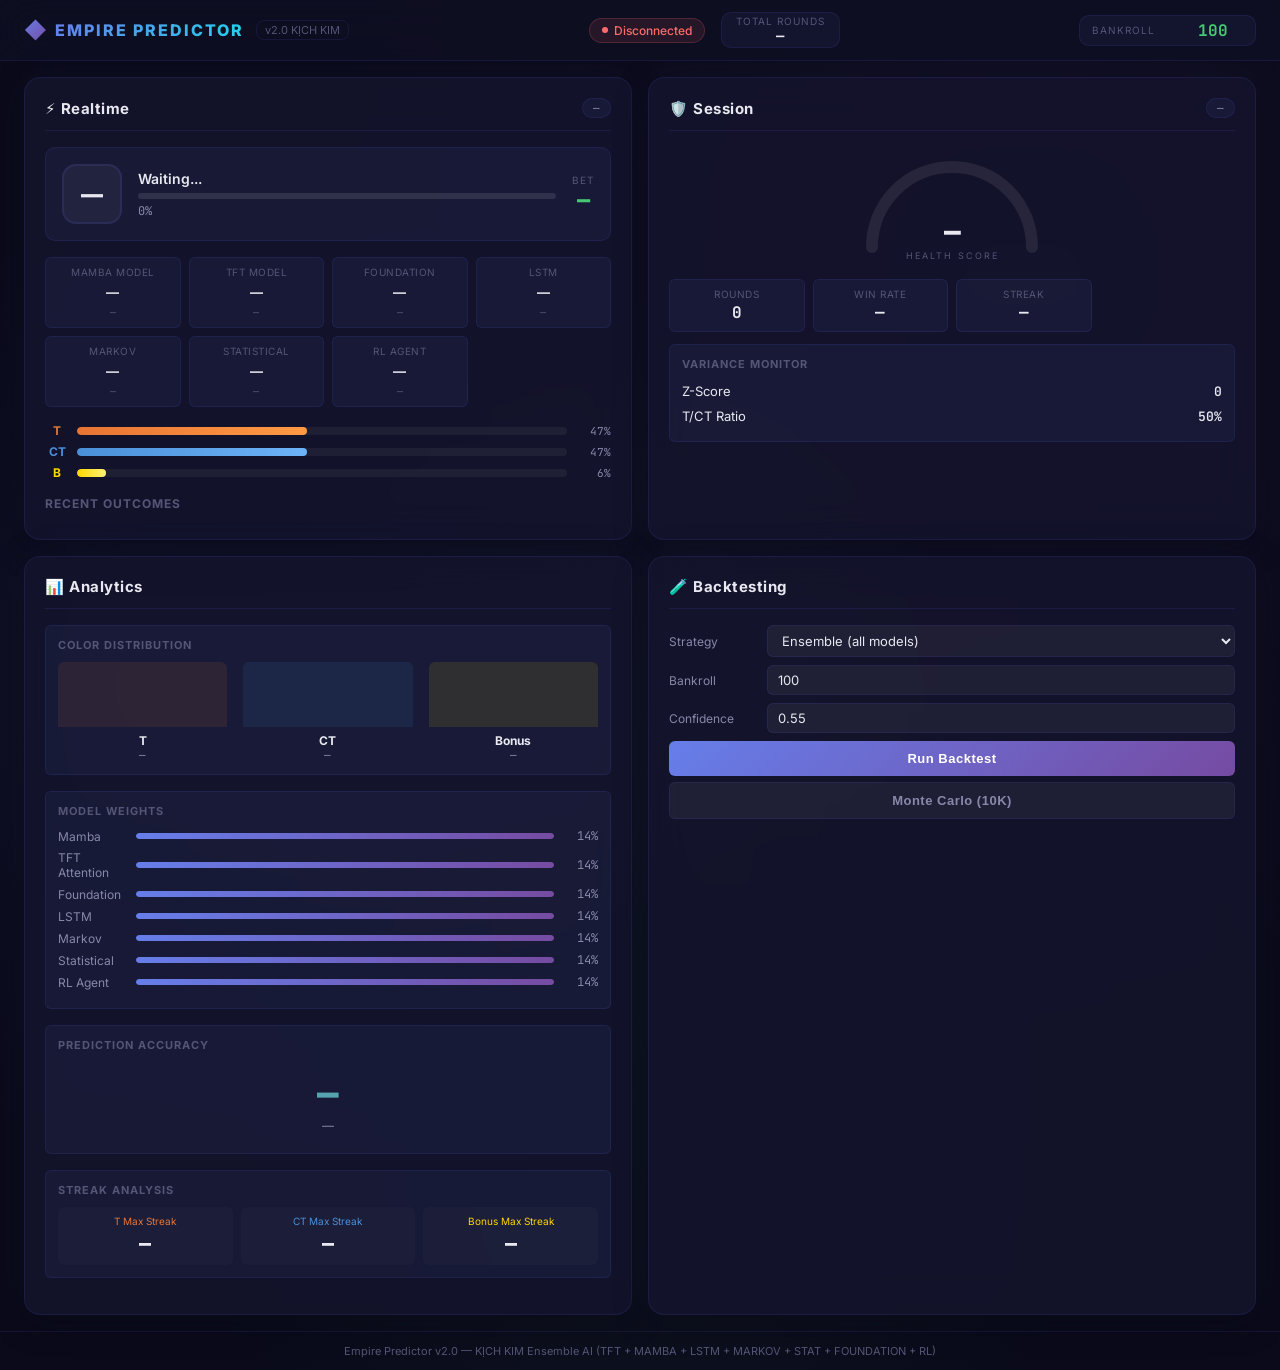
<file: dashboard/index.html>
<!DOCTYPE html>
<html lang="en">

<head>
    <meta charset="UTF-8">
    <meta name="viewport" content="width=device-width, initial-scale=1.0">
    <title>Empire Predictor — Dashboard</title>
    <meta name="description" content="CSGOEmpire Roulette Prediction Dashboard with AI-powered models">
    <link rel="preconnect" href="https://fonts.googleapis.com">
    <link
        href="https://fonts.googleapis.com/css2?family=Inter:wght@300;400;500;600;700;800;900&family=JetBrains+Mono:wght@400;600&display=swap"
        rel="stylesheet">
    <link rel="stylesheet" href="style.css">
</head>

<body>
    <!-- ── Header ──────────────────────────────────────────────── -->
    <header class="header">
        <div class="header-left">
            <div class="logo">
                <span class="logo-icon">◆</span>
                <span class="logo-text">EMPIRE PREDICTOR</span>
            </div>
            <span class="version">v2.0 KỊCH KIM</span>
        </div>
        <div class="header-center">
            <div class="status-badge" id="connection-status">
                <span class="status-dot"></span>
                <span>Connecting...</span>
            </div>
            <div class="stat-pill">
                <span class="stat-label">Total Rounds</span>
                <span class="stat-value" id="total-rounds">—</span>
            </div>
        </div>
        <div class="header-right">
            <div class="bankroll-box">
                <span class="bankroll-label">BANKROLL</span>
                <input type="number" id="bankroll-input" value="100" min="1" step="1">
            </div>
        </div>
    </header>

    <!-- ── Main Grid ───────────────────────────────────────────── -->
    <main class="dashboard-grid">

        <!-- ═══ Panel 1: REALTIME ═══ -->
        <section class="panel panel-realtime" id="panel-realtime">
            <div class="panel-header">
                <h2>⚡ Realtime</h2>
                <span class="panel-badge" id="round-id">—</span>
            </div>

            <!-- Big Recommendation -->
            <div class="prediction-hero" id="prediction-hero">
                <div class="pred-color-badge" id="pred-badge">—</div>
                <div class="pred-info">
                    <div class="pred-action" id="pred-action">Waiting...</div>
                    <div class="pred-confidence-bar">
                        <div class="confidence-fill" id="confidence-fill" style="width: 0%"></div>
                    </div>
                    <div class="pred-confidence-text" id="pred-confidence">0%</div>
                </div>
                <div class="pred-bet" id="pred-bet">
                    <span class="bet-label">BET</span>
                    <span class="bet-amount" id="bet-amount">—</span>
                </div>
            </div>

            <!-- Model Votes -->
            <div class="model-votes" id="model-votes">
                <div class="vote-item" id="vote-mamba">
                    <span class="vote-name">Mamba Model</span>
                    <span class="vote-badge">—</span>
                    <span class="vote-weight">—</span>
                </div>
                <div class="vote-item" id="vote-tft">
                    <span class="vote-name">TFT Model</span>
                    <span class="vote-badge">—</span>
                    <span class="vote-weight">—</span>
                </div>
                <div class="vote-item" id="vote-foundation">
                    <span class="vote-name">Foundation</span>
                    <span class="vote-badge">—</span>
                    <span class="vote-weight">—</span>
                </div>
                <div class="vote-item" id="vote-lstm">
                    <span class="vote-name">LSTM</span>
                    <span class="vote-badge">—</span>
                    <span class="vote-weight">—</span>
                </div>
                <div class="vote-item" id="vote-markov">
                    <span class="vote-name">Markov</span>
                    <span class="vote-badge">—</span>
                    <span class="vote-weight">—</span>
                </div>
                <div class="vote-item" id="vote-statistical">
                    <span class="vote-name">Statistical</span>
                    <span class="vote-badge">—</span>
                    <span class="vote-weight">—</span>
                </div>
                <div class="vote-item" id="vote-rl_agent">
                    <span class="vote-name">RL Agent</span>
                    <span class="vote-badge">—</span>
                    <span class="vote-weight">—</span>
                </div>
            </div>

            <!-- Probability Bars -->
            <div class="prob-bars">
                <div class="prob-row">
                    <span class="prob-label color-t">T</span>
                    <div class="prob-bar-track">
                        <div class="prob-bar-fill bar-t" id="prob-t" style="width:47%"></div>
                    </div>
                    <span class="prob-pct" id="prob-t-pct">47%</span>
                </div>
                <div class="prob-row">
                    <span class="prob-label color-ct">CT</span>
                    <div class="prob-bar-track">
                        <div class="prob-bar-fill bar-ct" id="prob-ct" style="width:47%"></div>
                    </div>
                    <span class="prob-pct" id="prob-ct-pct">47%</span>
                </div>
                <div class="prob-row">
                    <span class="prob-label color-bonus">B</span>
                    <div class="prob-bar-track">
                        <div class="prob-bar-fill bar-bonus" id="prob-bonus" style="width:6%"></div>
                    </div>
                    <span class="prob-pct" id="prob-bonus-pct">6%</span>
                </div>
            </div>

            <!-- Recent Rolls Feed -->
            <div class="recent-feed">
                <h3>Recent Outcomes</h3>
                <div class="roll-dots" id="roll-dots"></div>
            </div>
        </section>

        <!-- ═══ Panel 2: SESSION ═══ -->
        <section class="panel panel-session" id="panel-session">
            <div class="panel-header">
                <h2>🛡️ Session</h2>
                <span class="panel-badge" id="health-label">—</span>
            </div>

            <!-- Health Gauge -->
            <div class="health-gauge-container">
                <svg class="health-gauge" viewBox="0 0 200 120">
                    <path class="gauge-bg" d="M 20 100 A 80 80 0 0 1 180 100" />
                    <path class="gauge-fill" id="gauge-fill" d="M 20 100 A 80 80 0 0 1 180 100" />
                    <text class="gauge-text" id="gauge-text" x="100" y="95">—</text>
                    <text class="gauge-sublabel" x="100" y="112">HEALTH SCORE</text>
                </svg>
            </div>

            <!-- Session Stats -->
            <div class="session-stats">
                <div class="session-stat">
                    <span class="ss-label">Rounds</span>
                    <span class="ss-value" id="session-rounds">0</span>
                </div>
                <div class="session-stat">
                    <span class="ss-label">Win Rate</span>
                    <span class="ss-value" id="session-winrate">—</span>
                </div>
                <div class="session-stat">
                    <span class="ss-label">Streak</span>
                    <span class="ss-value" id="session-streak">—</span>
                </div>
            </div>


            <!-- Variance Info -->
            <div class="variance-box">
                <h3>Variance Monitor</h3>
                <div class="var-row">
                    <span>Z-Score</span>
                    <span id="var-zscore" class="var-value">0</span>
                </div>
                <div class="var-row">
                    <span>T/CT Ratio</span>
                    <span id="var-ratio" class="var-value">50%</span>
                </div>
            </div>
        </section>

        <!-- ═══ Panel 3: ANALYTICS ═══ -->
        <section class="panel panel-analytics" id="panel-analytics">
            <div class="panel-header">
                <h2>📊 Analytics</h2>
            </div>

            <!-- Color Distribution -->
            <div class="chart-section">
                <h3>Color Distribution</h3>
                <div class="dist-bars" id="dist-bars">
                    <div class="dist-bar-group">
                        <div class="dist-bar bar-t-bg">
                            <div class="dist-fill" id="dist-t"></div>
                        </div>
                        <span class="dist-label">T</span>
                        <span class="dist-count" id="dist-t-count">—</span>
                    </div>
                    <div class="dist-bar-group">
                        <div class="dist-bar bar-ct-bg">
                            <div class="dist-fill" id="dist-ct"></div>
                        </div>
                        <span class="dist-label">CT</span>
                        <span class="dist-count" id="dist-ct-count">—</span>
                    </div>
                    <div class="dist-bar-group">
                        <div class="dist-bar bar-bonus-bg">
                            <div class="dist-fill" id="dist-bonus"></div>
                        </div>
                        <span class="dist-label">Bonus</span>
                        <span class="dist-count" id="dist-bonus-count">—</span>
                    </div>
                </div>
            </div>

            <!-- Model Weights -->
            <div class="chart-section">
                <h3>Model Weights</h3>
                <div class="weight-bars" id="weight-bars">
                    <div class="weight-row"><span>Mamba</span>
                        <div class="weight-track">
                            <div class="weight-fill" id="w-mamba"></div>
                        </div><span id="w-mamba-pct">14%</span>
                    </div>
                    <div class="weight-row"><span>TFT Attention</span>
                        <div class="weight-track">
                            <div class="weight-fill" id="w-tft"></div>
                        </div><span id="w-tft-pct">14%</span>
                    </div>
                    <div class="weight-row"><span>Foundation</span>
                        <div class="weight-track">
                            <div class="weight-fill" id="w-foundation"></div>
                        </div><span id="w-foundation-pct">14%</span>
                    </div>
                    <div class="weight-row"><span>LSTM</span>
                        <div class="weight-track">
                            <div class="weight-fill" id="w-lstm"></div>
                        </div><span id="w-lstm-pct">14%</span>
                    </div>
                    <div class="weight-row"><span>Markov</span>
                        <div class="weight-track">
                            <div class="weight-fill" id="w-markov"></div>
                        </div><span id="w-markov-pct">14%</span>
                    </div>
                    <div class="weight-row"><span>Statistical</span>
                        <div class="weight-track">
                            <div class="weight-fill" id="w-statistical"></div>
                        </div><span id="w-statistical-pct">14%</span>
                    </div>
                    <div class="weight-row"><span>RL Agent</span>
                        <div class="weight-track">
                            <div class="weight-fill" id="w-rl_agent"></div>
                        </div><span id="w-rl_agent-pct">14%</span>
                    </div>
                </div>
            </div>

            <!-- Prediction Accuracy -->
            <div class="chart-section">
                <h3>Prediction Accuracy</h3>
                <div class="accuracy-box" id="accuracy-box">
                    <div class="acc-big" id="acc-pct">—</div>
                    <div class="acc-detail" id="acc-detail">—</div>
                </div>
            </div>

            <!-- Streak Stats -->
            <div class="chart-section">
                <h3>Streak Analysis</h3>
                <div class="streak-grid" id="streak-grid">
                    <div class="streak-item">
                        <span class="si-label color-t">T Max Streak</span>
                        <span class="si-value" id="streak-t-max">—</span>
                    </div>
                    <div class="streak-item">
                        <span class="si-label color-ct">CT Max Streak</span>
                        <span class="si-value" id="streak-ct-max">—</span>
                    </div>
                    <div class="streak-item">
                        <span class="si-label color-bonus">Bonus Max Streak</span>
                        <span class="si-value" id="streak-bonus-max">—</span>
                    </div>
                </div>
            </div>
        </section>

        <!-- ═══ Panel 4: BACKTESTING ═══ -->
        <section class="panel panel-backtest" id="panel-backtest">
            <div class="panel-header">
                <h2>🧪 Backtesting</h2>
            </div>

            <!-- Backtest Controls -->
            <div class="bt-controls">
                <div class="bt-row">
                    <label>Strategy</label>
                    <select id="bt-strategy">
                        <option value="ensemble">Ensemble (all models)</option>
                        <option value="mamba">Mamba (Long Context)</option>
                        <option value="tft">TFT (True Temporal)</option>
                        <option value="foundation">Foundation (NHITS)</option>
                        <option value="statistical">Statistical</option>
                        <option value="rl">RL Agent</option>
                    </select>
                </div>
                <div class="bt-row">
                    <label>Bankroll</label>
                    <input type="number" id="bt-bankroll" value="100" min="1">
                </div>
                <div class="bt-row">
                    <label>Confidence</label>
                    <input type="number" id="bt-confidence" value="0.55" min="0.5" max="0.9" step="0.05">
                </div>
                <button class="btn-primary" id="btn-backtest" onclick="runBacktest()">
                    Run Backtest
                </button>
                <button class="btn-secondary" id="btn-montecarlo" onclick="runMonteCarlo()">
                    Monte Carlo (10K)
                </button>
            </div>

            <!-- Backtest Results -->
            <div class="bt-results" id="bt-results" style="display:none">
                <h3>Results</h3>
                <div class="bt-kpi-grid">
                    <div class="bt-kpi"><span class="kpi-label">ROI</span><span class="kpi-value" id="bt-roi">—</span>
                    </div>
                    <div class="bt-kpi"><span class="kpi-label">Win Rate</span><span class="kpi-value"
                            id="bt-winrate">—</span></div>
                    <div class="bt-kpi"><span class="kpi-label">Max Drawdown</span><span class="kpi-value"
                            id="bt-drawdown">—</span></div>
                    <div class="bt-kpi"><span class="kpi-label">Sharpe</span><span class="kpi-value"
                            id="bt-sharpe">—</span></div>
                    <div class="bt-kpi"><span class="kpi-label">Final Bankroll</span><span class="kpi-value"
                            id="bt-final">—</span></div>
                    <div class="bt-kpi"><span class="kpi-label">Total Bets</span><span class="kpi-value"
                            id="bt-bets">—</span></div>
                </div>

                <!-- Simple ASCII Bankroll Chart -->
                <div class="bt-chart-container">
                    <h3>Bankroll Curve</h3>
                    <canvas id="bt-chart" width="500" height="200"></canvas>
                </div>
            </div>

            <!-- Monte Carlo Results -->
            <div class="mc-results" id="mc-results" style="display:none">
                <h3>Monte Carlo Simulation</h3>
                <div class="bt-kpi-grid">
                    <div class="bt-kpi"><span class="kpi-label">Mean</span><span class="kpi-value" id="mc-mean">—</span>
                    </div>
                    <div class="bt-kpi"><span class="kpi-label">Median</span><span class="kpi-value"
                            id="mc-median">—</span></div>
                    <div class="bt-kpi"><span class="kpi-label">P10</span><span class="kpi-value" id="mc-p10">—</span>
                    </div>
                    <div class="bt-kpi"><span class="kpi-label">P90</span><span class="kpi-value" id="mc-p90">—</span>
                    </div>
                    <div class="bt-kpi"><span class="kpi-label">Ruin Prob</span><span class="kpi-value"
                            id="mc-ruin">—</span></div>
                    <div class="bt-kpi"><span class="kpi-label">Profit Prob</span><span class="kpi-value"
                            id="mc-profit">—</span></div>
                </div>
                <div class="bt-chart-container">
                    <h3>Distribution</h3>
                    <canvas id="mc-chart" width="500" height="200"></canvas>
                </div>
            </div>
        </section>
    </main>

    <footer class="footer">
        <span>Empire Predictor v2.0 — KỊCH KIM Ensemble AI (TFT + MAMBA + LSTM + MARKOV + STAT + FOUNDATION + RL)</span>
    </footer>

    <script src="dashboard.js"></script>
</body>

</html>
</file>
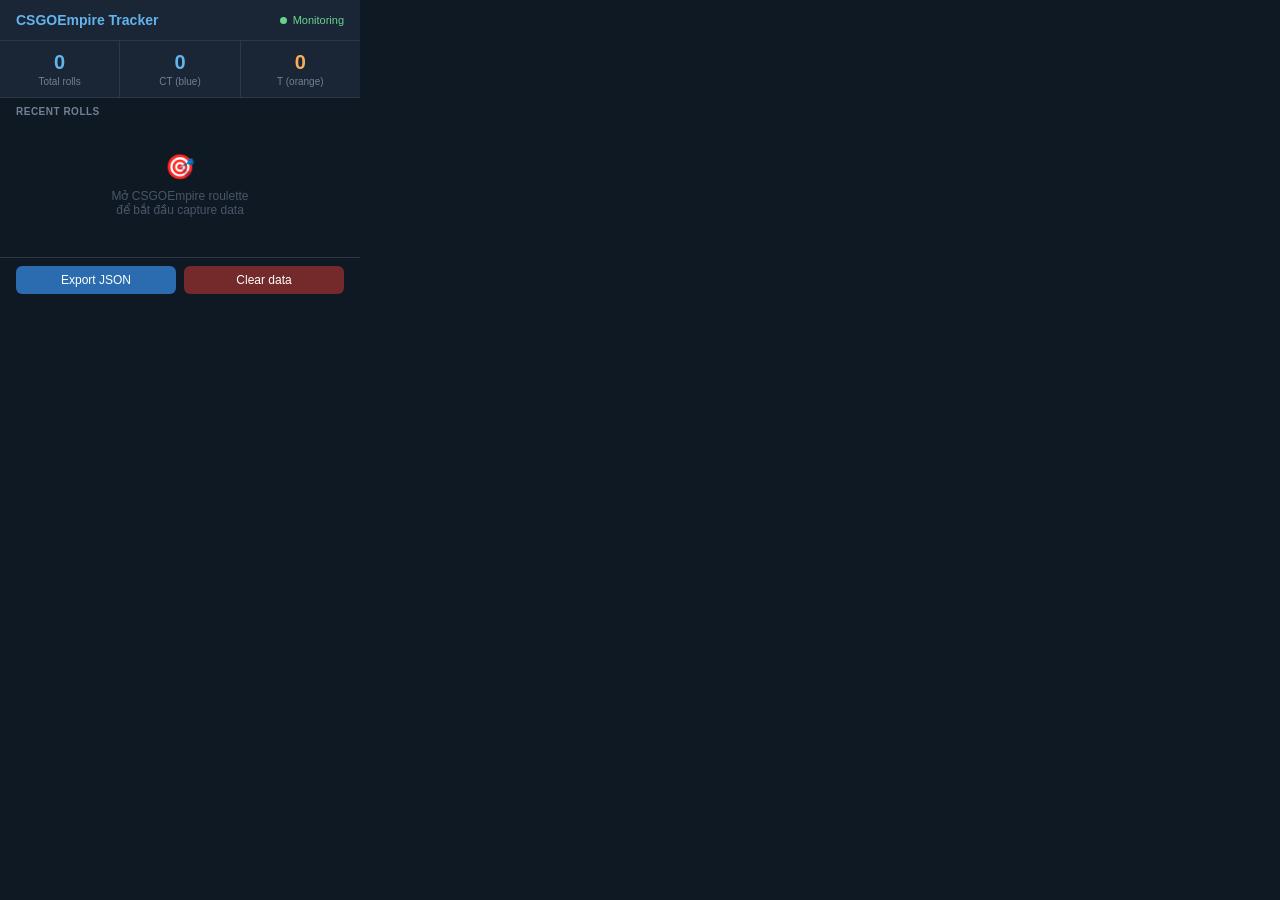
<file: csgoempire-extension/popup.html>
<!DOCTYPE html>
<html>
<head>
<meta charset="utf-8">
<style>
  * { margin: 0; padding: 0; box-sizing: border-box; }
  body {
    width: 360px;
    min-height: 400px;
    font-family: -apple-system, sans-serif;
    font-size: 13px;
    background: #0f1923;
    color: #e2e8f0;
  }
  .header {
    background: #1a2535;
    padding: 12px 16px;
    border-bottom: 1px solid #2d3748;
    display: flex;
    align-items: center;
    justify-content: space-between;
  }
  .header h1 { font-size: 14px; font-weight: 600; color: #63b3ed; }
  .status {
    display: flex;
    align-items: center;
    gap: 6px;
    font-size: 11px;
    color: #68d391;
  }
  .dot {
    width: 7px; height: 7px;
    border-radius: 50%;
    background: #68d391;
    animation: pulse 2s infinite;
  }
  @keyframes pulse { 0%,100%{opacity:1} 50%{opacity:.4} }
  .stats {
    display: grid;
    grid-template-columns: repeat(3, 1fr);
    gap: 1px;
    background: #2d3748;
    border-bottom: 1px solid #2d3748;
  }
  .stat {
    background: #1a2535;
    padding: 10px;
    text-align: center;
  }
  .stat-value { font-size: 20px; font-weight: 700; color: #63b3ed; }
  .stat-label { font-size: 10px; color: #718096; margin-top: 2px; }
  .section-title {
    padding: 8px 16px 4px;
    font-size: 10px;
    font-weight: 600;
    color: #718096;
    text-transform: uppercase;
    letter-spacing: 0.05em;
  }
  .roll-list {
    max-height: 220px;
    overflow-y: auto;
    padding: 0 8px 8px;
  }
  .roll-item {
    display: flex;
    align-items: center;
    gap: 8px;
    padding: 5px 8px;
    border-radius: 6px;
    margin-bottom: 2px;
    background: #1a2535;
  }
  .roll-num {
    width: 28px; height: 28px;
    border-radius: 50%;
    display: flex; align-items: center; justify-content: center;
    font-weight: 700; font-size: 12px;
    flex-shrink: 0;
  }
  .roll-ct { background: #2b4c7e; color: #63b3ed; }
  .roll-t  { background: #7b3f00; color: #f6ad55; }
  .roll-zero { background: #276749; color: #68d391; }
  .roll-info { flex: 1; }
  .roll-event { font-size: 10px; color: #718096; }
  .roll-time  { font-size: 10px; color: #4a5568; }
  .raw-toggle {
    font-size: 10px; color: #4299e1;
    cursor: pointer; text-decoration: underline;
  }
  .raw-data {
    display: none;
    font-size: 10px; color: #718096;
    font-family: monospace;
    background: #0f1923;
    padding: 4px 8px;
    border-radius: 4px;
    margin-top: 4px;
    word-break: break-all;
    white-space: pre-wrap;
  }
  .actions {
    padding: 8px 16px;
    display: flex;
    gap: 8px;
    border-top: 1px solid #2d3748;
  }
  button {
    flex: 1;
    padding: 7px;
    border: none;
    border-radius: 6px;
    font-size: 12px;
    cursor: pointer;
    font-weight: 500;
  }
  .btn-export { background: #2b6cb0; color: white; }
  .btn-clear  { background: #742a2a; color: white; }
  .btn-export:hover { background: #2c5282; }
  .btn-clear:hover  { background: #63171b; }
  .empty {
    text-align: center;
    padding: 32px 16px;
    color: #4a5568;
  }
  .empty p { margin-top: 8px; font-size: 12px; }
  ::-webkit-scrollbar { width: 4px; }
  ::-webkit-scrollbar-track { background: #0f1923; }
  ::-webkit-scrollbar-thumb { background: #2d3748; border-radius: 2px; }
</style>
</head>
<body>

<div class="header">
  <h1>CSGOEmpire Tracker</h1>
  <div class="status">
    <div class="dot"></div>
    <span id="status-text">Monitoring</span>
  </div>
</div>

<div class="stats">
  <div class="stat">
    <div class="stat-value" id="total-count">0</div>
    <div class="stat-label">Total rolls</div>
  </div>
  <div class="stat">
    <div class="stat-value" id="ct-count" style="color:#63b3ed">0</div>
    <div class="stat-label">CT (blue)</div>
  </div>
  <div class="stat">
    <div class="stat-value" id="t-count" style="color:#f6ad55">0</div>
    <div class="stat-label">T (orange)</div>
  </div>
</div>

<div class="section-title">Recent rolls</div>
<div class="roll-list" id="roll-list">
  <div class="empty" id="empty-state">
    <div style="font-size:24px">🎯</div>
    <p>Mở CSGOEmpire roulette<br>để bắt đầu capture data</p>
  </div>
</div>

<div class="actions">
  <button class="btn-export" id="btn-export">Export JSON</button>
  <button class="btn-clear" id="btn-clear">Clear data</button>
</div>

<script src="popup.js"></script>
</body>
</html>
</file>
<file: dashboard/style.css>
/* ══════════════════════════════════════════════════════════════
   Empire Predictor Dashboard — Premium Dark Glassmorphism
   ══════════════════════════════════════════════════════════════ */

:root {
    --bg-dark: #0a0a1a;
    --bg-card: rgba(20, 20, 45, 0.85);
    --bg-card-hover: rgba(30, 30, 60, 0.9);
    --glass-border: rgba(100, 100, 255, 0.12);
    --glass-glow: rgba(100, 140, 255, 0.06);

    --text-primary: #e8e8f0;
    --text-secondary: #8888aa;
    --text-dim: #555577;

    --color-t: #e87434;
    --color-t-bg: rgba(232, 116, 52, 0.15);
    --color-ct: #4a90d9;
    --color-ct-bg: rgba(74, 144, 217, 0.15);
    --color-bonus: #ffd700;
    --color-bonus-bg: rgba(255, 215, 0, 0.15);

    --accent-blue: #667eea;
    --accent-purple: #764ba2;
    --accent-green: #48c774;
    --accent-red: #ff6b6b;
    --accent-cyan: #22d3ee;

    --radius: 16px;
    --radius-sm: 10px;
    --radius-xs: 6px;

    --shadow: 0 8px 32px rgba(0, 0, 0, 0.4);
    --shadow-glow: 0 0 40px rgba(100, 126, 234, 0.08);
}

* { margin: 0; padding: 0; box-sizing: border-box; }

body {
    font-family: 'Inter', system-ui, sans-serif;
    background: var(--bg-dark);
    color: var(--text-primary);
    min-height: 100vh;
    background-image:
        radial-gradient(ellipse at 20% 50%, rgba(100, 126, 234, 0.06) 0%, transparent 50%),
        radial-gradient(ellipse at 80% 20%, rgba(118, 75, 162, 0.06) 0%, transparent 50%),
        radial-gradient(ellipse at 50% 80%, rgba(72, 199, 116, 0.04) 0%, transparent 50%);
}

/* ── Header ─────────────────────────────────────────────── */
.header {
    display: flex;
    align-items: center;
    justify-content: space-between;
    padding: 12px 24px;
    background: rgba(15, 15, 35, 0.9);
    backdrop-filter: blur(20px);
    border-bottom: 1px solid var(--glass-border);
    position: sticky;
    top: 0;
    z-index: 100;
}

.header-left { display: flex; align-items: center; gap: 12px; }

.logo { display: flex; align-items: center; gap: 8px; }
.logo-icon {
    font-size: 22px;
    background: linear-gradient(135deg, var(--accent-blue), var(--accent-purple));
    -webkit-background-clip: text;
    -webkit-text-fill-color: transparent;
}
.logo-text {
    font-size: 16px;
    font-weight: 800;
    letter-spacing: 2px;
    background: linear-gradient(135deg, var(--accent-blue), var(--accent-cyan));
    -webkit-background-clip: text;
    -webkit-text-fill-color: transparent;
}

.version {
    font-size: 11px;
    color: var(--text-dim);
    padding: 2px 8px;
    border: 1px solid var(--glass-border);
    border-radius: 8px;
}

.header-center { display: flex; align-items: center; gap: 16px; }

.status-badge {
    display: flex;
    align-items: center;
    gap: 6px;
    font-size: 12px;
    font-weight: 500;
    padding: 4px 12px;
    border-radius: 20px;
    background: rgba(255, 107, 107, 0.1);
    color: var(--accent-red);
    border: 1px solid rgba(255, 107, 107, 0.2);
    transition: all 0.3s;
}
.status-badge.connected {
    background: rgba(72, 199, 116, 0.1);
    color: var(--accent-green);
    border-color: rgba(72, 199, 116, 0.2);
}
.status-dot {
    width: 6px;
    height: 6px;
    border-radius: 50%;
    background: currentColor;
    animation: pulse 2s infinite;
}

@keyframes pulse {
    0%, 100% { opacity: 1; }
    50% { opacity: 0.4; }
}

.stat-pill {
    display: flex;
    flex-direction: column;
    align-items: center;
    padding: 2px 14px;
    background: var(--glass-glow);
    border-radius: var(--radius-sm);
    border: 1px solid var(--glass-border);
}
.stat-label { font-size: 10px; color: var(--text-dim); text-transform: uppercase; letter-spacing: 1px; }
.stat-value { font-size: 14px; font-weight: 700; font-family: 'JetBrains Mono', monospace; }

.header-right { display: flex; align-items: center; gap: 8px; }

.bankroll-box {
    display: flex; align-items: center; gap: 8px;
    background: var(--glass-glow);
    padding: 4px 12px;
    border-radius: var(--radius-sm);
    border: 1px solid var(--glass-border);
}
.bankroll-label { font-size: 10px; color: var(--text-dim); letter-spacing: 1px; }
.bankroll-box input {
    background: transparent;
    border: none;
    color: var(--accent-green);
    font-family: 'JetBrains Mono', monospace;
    font-size: 16px;
    font-weight: 700;
    width: 80px;
    outline: none;
    text-align: right;
}

/* ── Dashboard Grid ──────────────────────────────────────── */
.dashboard-grid {
    display: grid;
    grid-template-columns: 1fr 1fr;
    grid-template-rows: auto auto;
    gap: 16px;
    padding: 16px 24px;
    max-width: 1600px;
    margin: 0 auto;
}

/* ── Panel Base ──────────────────────────────────────────── */
.panel {
    background: var(--bg-card);
    backdrop-filter: blur(20px);
    border: 1px solid var(--glass-border);
    border-radius: var(--radius);
    padding: 20px;
    box-shadow: var(--shadow), var(--shadow-glow);
    transition: transform 0.2s, box-shadow 0.2s;
}
.panel:hover {
    box-shadow: var(--shadow), 0 0 60px rgba(100, 126, 234, 0.12);
}

.panel-header {
    display: flex;
    align-items: center;
    justify-content: space-between;
    margin-bottom: 16px;
    padding-bottom: 12px;
    border-bottom: 1px solid var(--glass-border);
}
.panel-header h2 {
    font-size: 15px;
    font-weight: 700;
    letter-spacing: 0.5px;
}
.panel-badge {
    font-size: 11px;
    font-family: 'JetBrains Mono', monospace;
    padding: 2px 10px;
    border-radius: 12px;
    background: var(--glass-glow);
    border: 1px solid var(--glass-border);
    color: var(--text-secondary);
}

/* ── Panel 1: Realtime ───────────────────────────────────── */
.prediction-hero {
    display: flex;
    align-items: center;
    gap: 16px;
    padding: 16px;
    border-radius: var(--radius-sm);
    background: var(--glass-glow);
    border: 1px solid var(--glass-border);
    margin-bottom: 16px;
    transition: all 0.3s;
}
.prediction-hero.bet-t { border-color: var(--color-t); background: var(--color-t-bg); }
.prediction-hero.bet-ct { border-color: var(--color-ct); background: var(--color-ct-bg); }
.prediction-hero.bet-bonus { border-color: var(--color-bonus); background: var(--color-bonus-bg); }
.prediction-hero.skip { opacity: 0.6; }

.pred-color-badge {
    width: 60px;
    height: 60px;
    border-radius: 14px;
    display: flex;
    align-items: center;
    justify-content: center;
    font-size: 22px;
    font-weight: 900;
    background: rgba(255,255,255,0.05);
    border: 2px solid var(--glass-border);
    flex-shrink: 0;
    transition: all 0.3s;
}
.pred-color-badge.badge-t { background: var(--color-t); color: #fff; border-color: var(--color-t); }
.pred-color-badge.badge-ct { background: var(--color-ct); color: #fff; border-color: var(--color-ct); }
.pred-color-badge.badge-bonus { background: var(--color-bonus); color: #222; border-color: var(--color-bonus); }

.pred-info { flex: 1; }
.pred-action { font-size: 14px; font-weight: 600; margin-bottom: 6px; }

.pred-confidence-bar {
    height: 6px;
    background: rgba(255,255,255,0.1);
    border-radius: 3px;
    overflow: hidden;
    margin-bottom: 4px;
}
.confidence-fill {
    height: 100%;
    border-radius: 3px;
    background: linear-gradient(90deg, var(--accent-blue), var(--accent-cyan));
    transition: width 0.5s ease;
}
.pred-confidence-text {
    font-size: 12px;
    color: var(--text-secondary);
    font-family: 'JetBrains Mono', monospace;
}

.pred-bet {
    display: flex;
    flex-direction: column;
    align-items: center;
    flex-shrink: 0;
}
.bet-label { font-size: 10px; color: var(--text-dim); letter-spacing: 1px; }
.bet-amount {
    font-size: 22px;
    font-weight: 800;
    font-family: 'JetBrains Mono', monospace;
    color: var(--accent-green);
}

/* Model Votes */
.model-votes {
    display: grid;
    grid-template-columns: repeat(4, 1fr);
    gap: 8px;
    margin-bottom: 16px;
}
.vote-item {
    display: flex;
    flex-direction: column;
    align-items: center;
    gap: 4px;
    padding: 8px 4px;
    border-radius: var(--radius-xs);
    background: var(--glass-glow);
    border: 1px solid var(--glass-border);
    font-size: 11px;
}
.vote-name { color: var(--text-dim); font-size: 10px; text-transform: uppercase; letter-spacing: 0.5px; }
.vote-badge {
    font-weight: 700;
    font-size: 13px;
    padding: 2px 8px;
    border-radius: 6px;
}
.vote-badge.vb-t { background: var(--color-t-bg); color: var(--color-t); }
.vote-badge.vb-ct { background: var(--color-ct-bg); color: var(--color-ct); }
.vote-badge.vb-bonus { background: var(--color-bonus-bg); color: var(--color-bonus); }
.vote-weight { font-size: 10px; color: var(--text-dim); font-family: 'JetBrains Mono', monospace; }

/* Probability Bars */
.prob-bars { margin-bottom: 16px; }
.prob-row {
    display: flex;
    align-items: center;
    gap: 8px;
    margin-bottom: 6px;
}
.prob-label {
    width: 24px;
    font-size: 12px;
    font-weight: 700;
    text-align: center;
}
.color-t { color: var(--color-t); }
.color-ct { color: var(--color-ct); }
.color-bonus { color: var(--color-bonus); }

.prob-bar-track {
    flex: 1;
    height: 8px;
    background: rgba(255,255,255,0.05);
    border-radius: 4px;
    overflow: hidden;
}
.prob-bar-fill {
    height: 100%;
    border-radius: 4px;
    transition: width 0.5s ease;
}
.bar-t { background: linear-gradient(90deg, var(--color-t), #ff9a44); }
.bar-ct { background: linear-gradient(90deg, var(--color-ct), #6db3f8); }
.bar-bonus { background: linear-gradient(90deg, var(--color-bonus), #fff176); }

.prob-pct {
    width: 36px;
    text-align: right;
    font-size: 11px;
    font-family: 'JetBrains Mono', monospace;
    color: var(--text-secondary);
}

/* Recent Feed */
.recent-feed h3 {
    font-size: 12px;
    color: var(--text-dim);
    text-transform: uppercase;
    letter-spacing: 1px;
    margin-bottom: 8px;
}
.roll-dots {
    display: flex;
    flex-wrap: wrap;
    gap: 4px;
}
.roll-dot {
    width: 26px;
    height: 26px;
    border-radius: 6px;
    display: flex;
    align-items: center;
    justify-content: center;
    font-size: 10px;
    font-weight: 700;
    font-family: 'JetBrains Mono', monospace;
    transition: transform 0.2s;
}
.roll-dot:hover { transform: scale(1.2); }
.roll-dot.dot-t { background: var(--color-t); color: #fff; }
.roll-dot.dot-ct { background: var(--color-ct); color: #fff; }
.roll-dot.dot-bonus { background: var(--color-bonus); color: #222; }
.roll-dot.dot-new { animation: popIn 0.3s ease; }

@keyframes popIn {
    0% { transform: scale(0); opacity: 0; }
    50% { transform: scale(1.3); }
    100% { transform: scale(1); opacity: 1; }
}

/* ── Panel 2: Session ────────────────────────────────────── */
.health-gauge-container {
    display: flex;
    justify-content: center;
    margin-bottom: 12px;
}
.health-gauge { width: 200px; height: 120px; }

.gauge-bg {
    fill: none;
    stroke: rgba(255,255,255,0.08);
    stroke-width: 12;
    stroke-linecap: round;
}
.gauge-fill {
    fill: none;
    stroke: url(#gaugeGradient);
    stroke-width: 12;
    stroke-linecap: round;
    stroke-dasharray: 251;
    stroke-dashoffset: 251;
    transition: stroke-dashoffset 0.8s ease;
}
.gauge-text {
    fill: var(--text-primary);
    font-size: 28px;
    font-weight: 800;
    font-family: 'JetBrains Mono', monospace;
    text-anchor: middle;
}
.gauge-sublabel {
    fill: var(--text-dim);
    font-size: 9px;
    text-anchor: middle;
    letter-spacing: 2px;
    text-transform: uppercase;
}

.session-stats {
    display: grid;
    grid-template-columns: repeat(4, 1fr);
    gap: 8px;
    margin-bottom: 12px;
}
.session-stat {
    text-align: center;
    padding: 8px;
    border-radius: var(--radius-xs);
    background: var(--glass-glow);
    border: 1px solid var(--glass-border);
}
.ss-label { display: block; font-size: 10px; color: var(--text-dim); text-transform: uppercase; letter-spacing: 0.5px; }
.ss-value { display: block; font-size: 16px; font-weight: 700; font-family: 'JetBrains Mono', monospace; margin-top: 2px; }

.tilt-banner {
    display: flex;
    align-items: center;
    gap: 8px;
    padding: 10px 14px;
    border-radius: var(--radius-xs);
    margin-bottom: 12px;
    font-size: 13px;
    font-weight: 600;
    animation: flashBorder 1s infinite;
}
.tilt-banner.tilt-caution { background: rgba(255, 193, 7, 0.1); border: 1px solid rgba(255, 193, 7, 0.3); color: #ffc107; }
.tilt-banner.tilt-danger { background: rgba(255, 107, 107, 0.1); border: 1px solid rgba(255, 107, 107, 0.3); color: var(--accent-red); }
.tilt-banner.tilt-stop { background: rgba(255, 0, 0, 0.15); border: 2px solid rgba(255, 0, 0, 0.5); color: #ff4444; }

@keyframes flashBorder {
    0%, 100% { opacity: 1; }
    50% { opacity: 0.7; }
}

.variance-box {
    padding: 12px;
    border-radius: var(--radius-xs);
    background: var(--glass-glow);
    border: 1px solid var(--glass-border);
}
.variance-box h3 { font-size: 11px; color: var(--text-dim); text-transform: uppercase; letter-spacing: 1px; margin-bottom: 8px; }
.var-row { display: flex; justify-content: space-between; padding: 4px 0; font-size: 13px; }
.var-value { font-family: 'JetBrains Mono', monospace; font-weight: 600; }

/* ── Panel 3: Analytics ──────────────────────────────────── */
.chart-section {
    margin-bottom: 16px;
    padding: 12px;
    border-radius: var(--radius-xs);
    background: var(--glass-glow);
    border: 1px solid var(--glass-border);
}
.chart-section h3 { font-size: 11px; color: var(--text-dim); text-transform: uppercase; letter-spacing: 1px; margin-bottom: 10px; }

/* Distribution bars */
.dist-bars { display: flex; gap: 16px; align-items: flex-end; height: 100px; }
.dist-bar-group { flex: 1; text-align: center; display: flex; flex-direction: column; align-items: center; height: 100%; justify-content: flex-end; }
.dist-bar { width: 100%; height: 80px; border-radius: 6px 6px 0 0; position: relative; overflow: hidden; }
.bar-t-bg { background: rgba(232, 116, 52, 0.1); }
.bar-ct-bg { background: rgba(74, 144, 217, 0.1); }
.bar-bonus-bg { background: rgba(255, 215, 0, 0.1); }
.dist-fill {
    position: absolute;
    bottom: 0;
    left: 0;
    right: 0;
    border-radius: 6px 6px 0 0;
    transition: height 0.5s ease;
}
.dist-bar-group:nth-child(1) .dist-fill { background: linear-gradient(to top, var(--color-t), #ff9a44); }
.dist-bar-group:nth-child(2) .dist-fill { background: linear-gradient(to top, var(--color-ct), #6db3f8); }
.dist-bar-group:nth-child(3) .dist-fill { background: linear-gradient(to top, var(--color-bonus), #fff176); }

.dist-label { font-size: 12px; font-weight: 700; margin-top: 6px; }
.dist-count { font-size: 11px; color: var(--text-secondary); font-family: 'JetBrains Mono', monospace; }

/* Weight bars */
.weight-row {
    display: flex;
    align-items: center;
    gap: 8px;
    margin-bottom: 6px;
    font-size: 12px;
}
.weight-row span:first-child { width: 70px; color: var(--text-secondary); }
.weight-track { flex: 1; height: 6px; background: rgba(255,255,255,0.05); border-radius: 3px; overflow: hidden; }
.weight-fill { height: 100%; border-radius: 3px; background: linear-gradient(90deg, var(--accent-blue), var(--accent-purple)); transition: width 0.5s; }
.weight-row span:last-child { width: 36px; text-align: right; font-family: 'JetBrains Mono', monospace; color: var(--text-secondary); }

/* Accuracy */
.accuracy-box { text-align: center; padding: 8px; }
.acc-big { font-size: 36px; font-weight: 900; font-family: 'JetBrains Mono', monospace; background: linear-gradient(135deg, var(--accent-blue), var(--accent-green)); -webkit-background-clip: text; -webkit-text-fill-color: transparent; }
.acc-detail { font-size: 12px; color: var(--text-secondary); }

/* Streaks */
.streak-grid { display: grid; grid-template-columns: repeat(3, 1fr); gap: 8px; }
.streak-item { text-align: center; padding: 8px; border-radius: var(--radius-xs); background: rgba(255,255,255,0.02); }
.si-label { display: block; font-size: 10px; margin-bottom: 4px; }
.si-value { display: block; font-size: 20px; font-weight: 800; font-family: 'JetBrains Mono', monospace; }

/* ── Panel 4: Backtesting ────────────────────────────────── */
.bt-controls { margin-bottom: 16px; }
.bt-row {
    display: flex;
    align-items: center;
    gap: 8px;
    margin-bottom: 8px;
}
.bt-row label { width: 90px; font-size: 12px; color: var(--text-secondary); }
.bt-row select,
.bt-row input {
    flex: 1;
    background: rgba(255,255,255,0.05);
    border: 1px solid var(--glass-border);
    border-radius: var(--radius-xs);
    padding: 6px 10px;
    color: var(--text-primary);
    font-family: 'Inter', sans-serif;
    font-size: 13px;
    outline: none;
}
.bt-row select:focus,
.bt-row input:focus { border-color: var(--accent-blue); }

.btn-primary, .btn-secondary {
    width: 100%;
    padding: 10px;
    border: none;
    border-radius: var(--radius-xs);
    font-size: 13px;
    font-weight: 700;
    cursor: pointer;
    transition: all 0.2s;
    margin-bottom: 6px;
    letter-spacing: 0.5px;
}
.btn-primary {
    background: linear-gradient(135deg, var(--accent-blue), var(--accent-purple));
    color: #fff;
}
.btn-primary:hover { transform: translateY(-1px); box-shadow: 0 4px 20px rgba(100, 126, 234, 0.3); }
.btn-primary:active { transform: translateY(0); }
.btn-primary:disabled { opacity: 0.5; cursor: wait; }

.btn-secondary {
    background: rgba(255,255,255,0.05);
    color: var(--text-secondary);
    border: 1px solid var(--glass-border);
}
.btn-secondary:hover { background: rgba(255,255,255,0.08); color: var(--text-primary); }

.bt-kpi-grid {
    display: grid;
    grid-template-columns: repeat(3, 1fr);
    gap: 8px;
    margin-bottom: 12px;
}
.bt-kpi {
    text-align: center;
    padding: 10px 6px;
    border-radius: var(--radius-xs);
    background: var(--glass-glow);
    border: 1px solid var(--glass-border);
}
.kpi-label { display: block; font-size: 10px; color: var(--text-dim); text-transform: uppercase; letter-spacing: 0.5px; }
.kpi-value { display: block; font-size: 16px; font-weight: 700; font-family: 'JetBrains Mono', monospace; margin-top: 2px; }

.bt-chart-container {
    background: var(--glass-glow);
    border: 1px solid var(--glass-border);
    border-radius: var(--radius-xs);
    padding: 12px;
}
.bt-chart-container h3 { font-size: 11px; color: var(--text-dim); text-transform: uppercase; letter-spacing: 1px; margin-bottom: 8px; }
.bt-chart-container canvas { width: 100%; height: 200px; }

/* ── Footer ──────────────────────────────────────────────── */
.footer {
    text-align: center;
    padding: 12px 24px;
    font-size: 11px;
    color: var(--text-dim);
    border-top: 1px solid var(--glass-border);
}

/* ── Responsive ──────────────────────────────────────────── */
@media (max-width: 1024px) {
    .dashboard-grid { grid-template-columns: 1fr; }
    .model-votes { grid-template-columns: repeat(2, 1fr); }
    .session-stats { grid-template-columns: repeat(2, 1fr); }
}

/* ── Scrollbar ───────────────────────────────────────────── */
::-webkit-scrollbar { width: 6px; }
::-webkit-scrollbar-track { background: transparent; }
::-webkit-scrollbar-thumb { background: rgba(255,255,255,0.1); border-radius: 3px; }
::-webkit-scrollbar-thumb:hover { background: rgba(255,255,255,0.2); }
/* -- Modals & Overlays ----------------------------------------- */
.modal-overlay {
    position: fixed; top: 0; left: 0; width: 100vw; height: 100vh;
    background: rgba(10, 10, 15, 0.85); z-index: 1000;
    display: flex; justify-content: center; align-items: center;
    backdrop-filter: blur(8px);
}
.modal-content {
    background: rgba(20, 20, 30, 0.95);
    padding: 2.5rem; border-radius: 16px;
    width: 400px; max-width: 90vw; text-align: center;
    border: 1px solid rgba(255, 255, 255, 0.1);
}
.modal-content h2 { color: var(--accent); margin-bottom: 1rem; }
.form-group { margin-bottom: 1.5rem; text-align: left; }
.form-group label { display: block; font-size: 0.85rem; color: var(--text-muted); margin-bottom: 0.5rem; }
.form-group input, .form-group select {
    width: 100%; padding: 0.8rem; border-radius: 8px;
    background: rgba(0, 0, 0, 0.3); border: 1px solid rgba(255, 255, 255, 0.1);
    color: white; font-family: 'JetBrains Mono', monospace;
}
.btn-large { width: 100%; font-size: 1.1rem; padding: 1rem; }
.tilt-glow { box-shadow: 0 0 50px rgba(255, 50, 50, 0.3); border-color: rgba(255, 50, 50, 0.5); }
</file>
